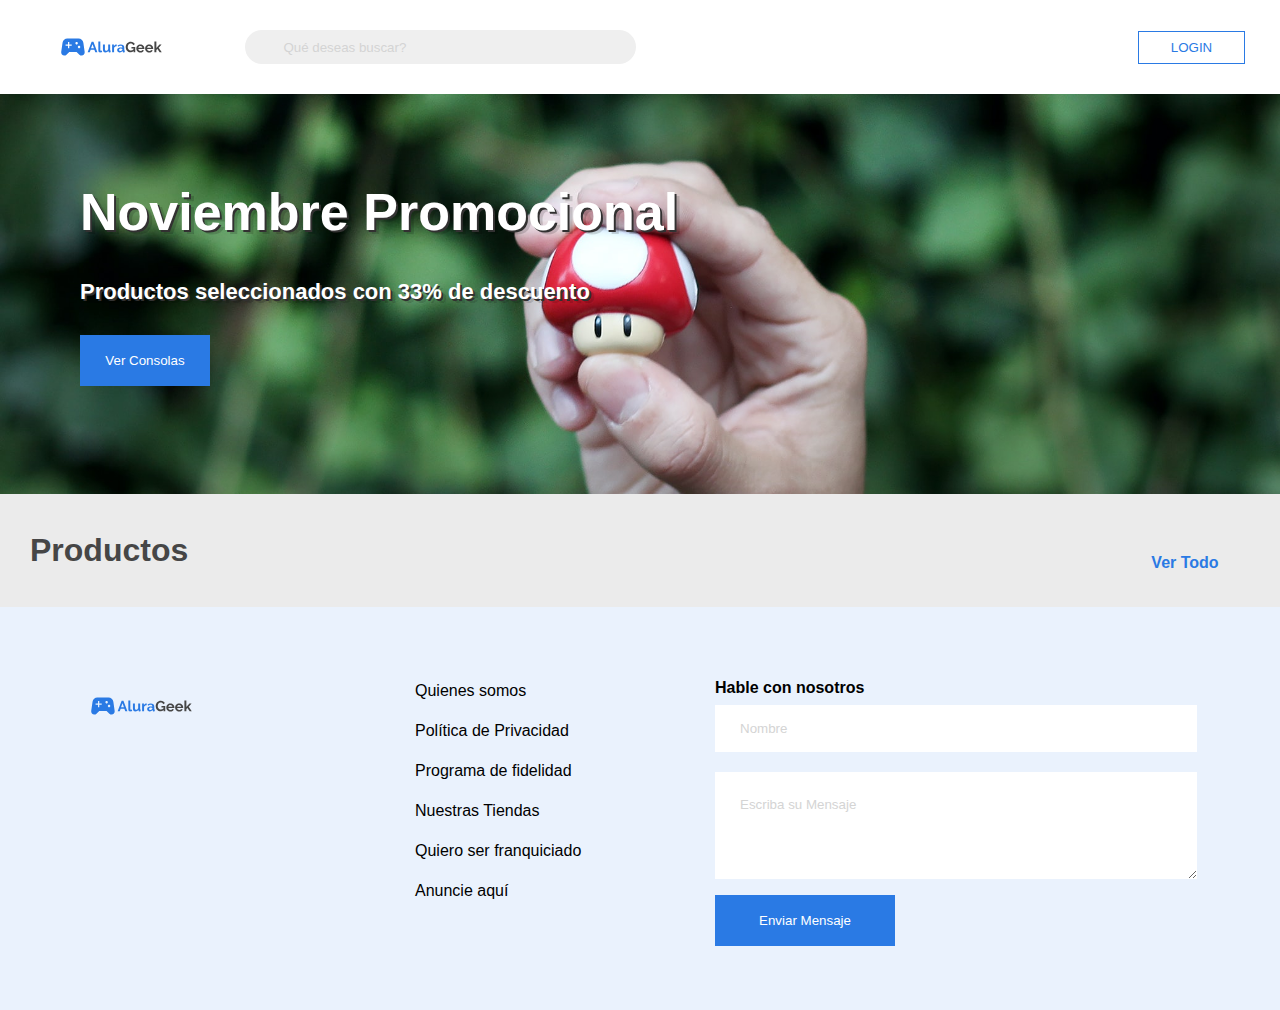
<file: index.html>
<!DOCTYPE html>
<html lang="ES">
  <head>
    <meta charset="UTF-8" />
    <meta http-equiv="X-UA-Compatible" content="IE=edge" />
    <meta name="viewport" content="width=device-width, initial-scale=1.0" />
    <link rel="stylesheet" href="./styles/style.css" />
    <link rel="stylesheet" href="./styles/lista-productos.css" />
    <link
      rel="stylesheet"
      href="https://cdnjs.cloudflare.com/ajax/libs/font-awesome/6.4.0/css/all.min.css"
      integrity="sha512-iecdLmaskl7CVkqkXNQ/ZH/XLlvWZOJyj7Yy7tcenmpD1ypASozpmT/E0iPtmFIB46ZmdtAc9eNBvH0H/ZpiBw=="
      crossorigin="anonymous"
      referrerpolicy="no-referrer"
    />
    <link rel="preconnect" href="https://fonts.googleapis.com" />
    <link rel="preconnect" href="https://fonts.gstatic.com" crossorigin />
    <link
      href="https://fonts.googleapis.com/css2?family=Raleway:wght@400;500&display=swap"
      rel="stylesheet"
    />
    <title>Alura Geek</title>
  </head>
  <body>
    <header>
      <nav>
        <div class="logo-busqueda">
          <div class="logo">
            <img src="./assets/logo.svg" alt="logo" />
          </div>
          <input i type="text" placeholder="Qué deseas buscar?" />
        </div>
        <div class="login">
          <a href="login.html"><button type="submit">Login</button></a>
        </div>
      </nav>
    </header>

    <section class="destaque">
      <div class="banner">
        <h1>Noviembre Promocional</h1>
        <h4>Productos seleccionados con 33% de descuento</h4>
        <button>Ver Consolas</button>
      </div>
    </section>

    <section class="general-prods">
      <div class="prod-titulo">
        <div class="titulo">
          <p>Productos</p>
        </div>
        <div class="mostrar-mas">
          <div class="div-verTodo">
            Ver Todo <i class="fa-sharp fa-solid fa-arrow-right verTodo"></i>
          </div>
        </div>
      </div>
      <section class="seccion-productos" data-product></section>
    </section>

    <section class="contacto">
      <div class="referencia">
        <img src="./assets/logo.svg" alt="logo" />
      </div>
      <div class="links-utiles">
        <a href="">Quienes somos</a>
        <a href="">Política de Privacidad</a>
        <a href="">Programa de fidelidad</a>
        <a href="">Nuestras Tiendas</a>
        <a href="">Quiero ser franquiciado</a>
        <a href="">Anuncie aquí</a>
      </div>

      <div class="form">
        <p>Hable con nosotros</p>
        <div class="label-float">
          <input
            type="text"
            name="Nombre"
            id="Nombre"
            class="input-nombre"
            placeholder="Nombre"
          />
        </div>
        <textarea
          name="mensaje"
          id="msg"
          cols="5"
          rows="5"
          placeholder="Escriba su Mensaje"
        ></textarea>
        <button>Enviar Mensaje</button>
      </div>
    </section>
    <script type="module" src="./controllers/productos-controller.js"></script>
  </body>
</html>
</file>
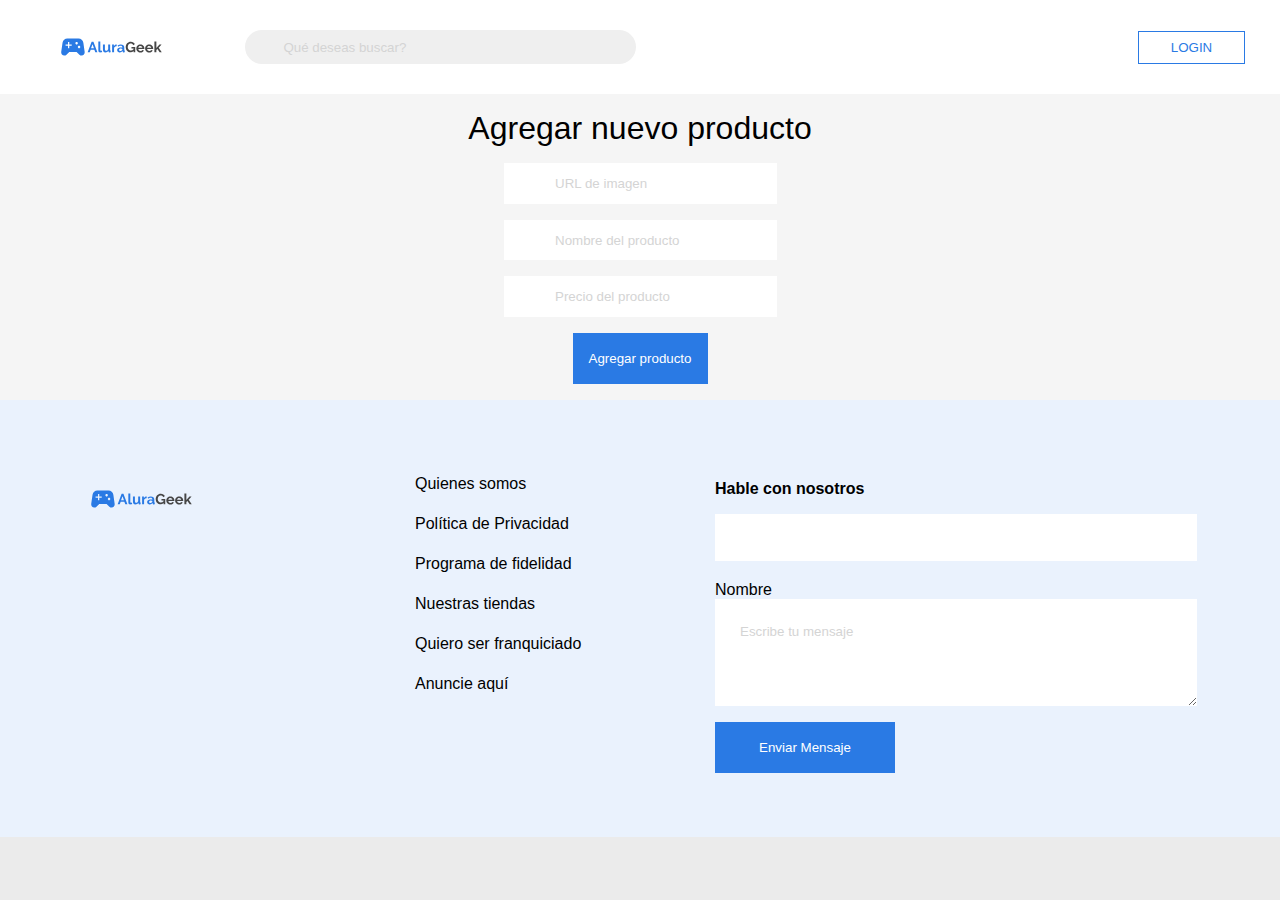
<file: add-products.html>
<!DOCTYPE html>
<html lang="ES">
  <head>
    <meta charset="UTF-8" />
    <meta http-equiv="X-UA-Compatible" content="IE=edge" />
    <meta
      name="viewport"
      type="text/css"
      content="width=device-width, initial-scale=1.0"
    />
    <link rel="preconnect" href="https://fonts.googleapis.com" />
    <link rel="preconnect" href="https://fonts.gstatic.com" crossorigin />
    <link
      href="https://fonts.googleapis.com/css2?family=Fira+Code:wght@700&display=swap"
    />
    <link
      rel="shortcut icon"
      type="imagex/png"
      href="./assets/logo.svg"
      width="16"
      height="16"
    />
    <link rel="stylesheet" href="./styles/style.css" />
    <link rel="stylesheet" href="./styles/add-products.css" />
    <title>Alura Geek</title>
  </head>
  <body>
    <header>
      <nav>
        <div class="logo-busqueda">
          <div class="logo">
            <img src="./assets/logo.svg" alt="logo" />
          </div>
          <input i type="text" placeholder="Qué deseas buscar?" />
        </div>
        <div class="login">
          <a href="login.html"><button type="submit">Login</button></a>
        </div>
      </nav>
    </header>
    <main>
      <section class="product-add">
        <div class="product-add_title">Agregar nuevo producto</div>
        <form class="product-form" data-form>
          <input
            class="product-add_input"
            type="text"
            placeholder="URL de imagen"
            required
            data-url
          />
          <input
            class="product-add_input"
            type="text"
            placeholder="Nombre del producto"
            required
            data-nombre
          />
          <input
            class="product-add_input"
            type="text"
            placeholder="Precio del producto"
            required
            data-precio
          />
          <button type="submit" class="product-add_btn">
            Agregar producto
          </button>
        </form>
      </section>
    </main>
  </body>
  <section class="contacto">
    <div class="referencia"><img src="./assets/logo.svg" alt="logo" /></div>
    <div class="links-utiles">
      <a href="">Quienes somos</a>
      <a href="">Política de Privacidad</a>
      <a href="">Programa de fidelidad</a>
      <a href="">Nuestras tiendas</a>
      <a href="">Quiero ser franquiciado</a>
      <a href="">Anuncie aquí</a>
    </div>

    <div class="form">
      <p>Hable con nosotros</p>
      <div class="label-float">
        <input
          type="text"
          name="Nombre"
          id="Nombre"
          class="input-nome"
          placeholder=""
        />
        <label for="Nombre" class="label-nome">Nombre</label>
      </div>
      <textarea
        name="mensaje"
        id="msg"
        cols="5"
        rows="5"
        placeholder="Escribe tu mensaje"
      ></textarea>
      <button>Enviar Mensaje</button>
    </div>
  </section>
  <script
    type="module"
    src="./controllers/crea-productos-controller.js"
  ></script>
</html>
</file>
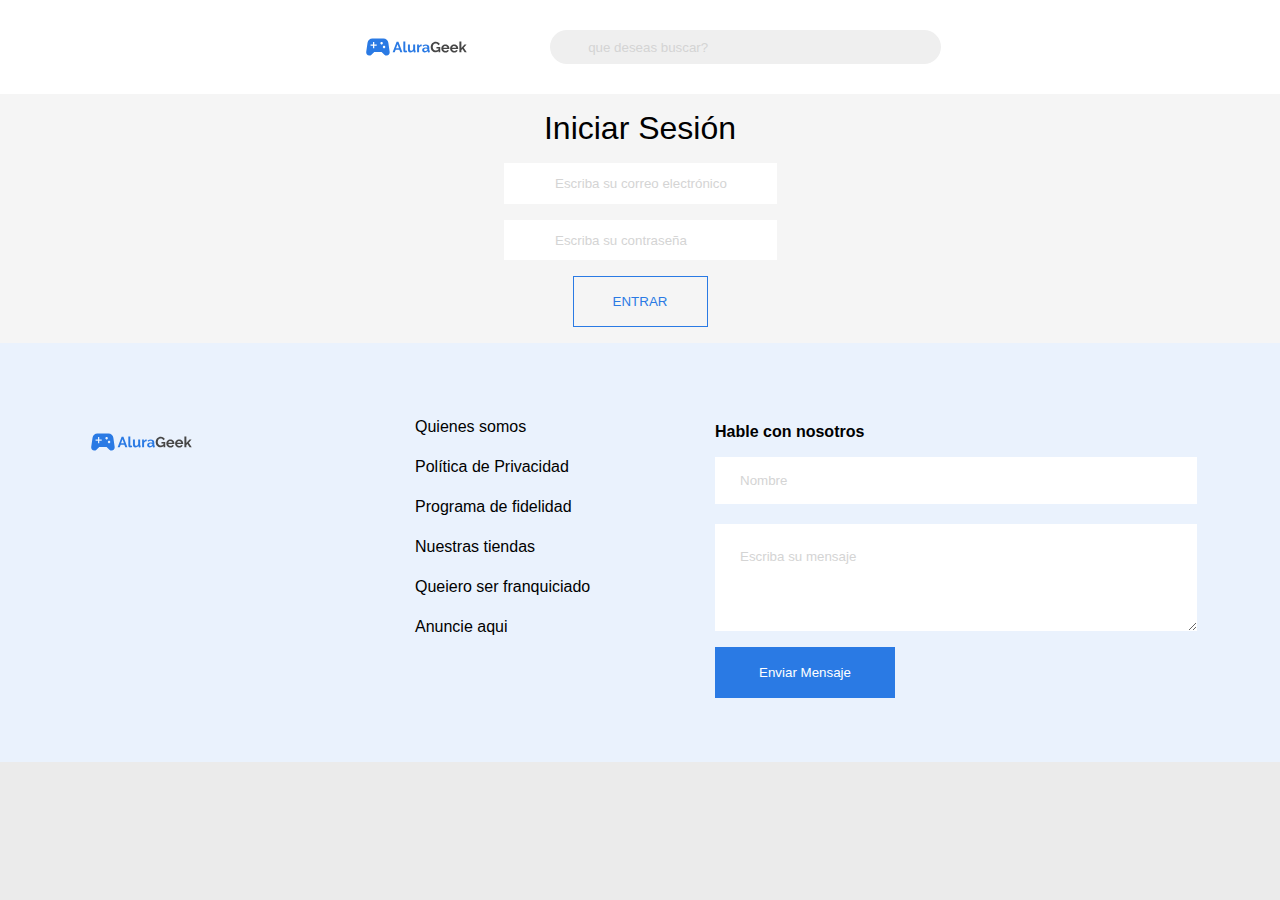
<file: login.html>
<!DOCTYPE html>
<html lang="ES">
  <head>
    <meta charset="UTF-8" />
    <meta http-equiv="X-UA-Compatible" content="IE=edge" />
    <meta
      name="viewport"
      type="text/css"
      content="width=device-width, initial-scale=1.0"
    />
    <link rel="preconnect" href="https://fonts.googleapis.com" />
    <link rel="preconnect" href="https://fonts.gstatic.com" crossorigin />
    <link
      href="https://fonts.googleapis.com/css2?family=Fira+Code:wght@700&display=swap"
    />
    <link rel="stylesheet" href="./styles/style.css" />
    <link rel="stylesheet" href="./styles/login.css" />
    <title>Alura Geek</title>
  </head>
  <body>
    <header>
      <nav>
        <div class="logo-busqueda">
          <div class="logo">
            <img src="./assets/logo.svg" alt="logo" />
          </div>
          <input i type="text" placeholder="que deseas buscar?" />
        </div>
      </nav>
    </header>
    <main>
      <section class="login">
        <div class="login_title">Iniciar Sesión</div>
        <form action="#" class="login-form" data-form>
          <input
            class="login_input"
            type="text"
            placeholder="Escriba su correo electrónico"
            required
            data-email
          />
          <input
            class="login_input"
            type="password"
            placeholder="Escriba su contraseña"
            required
            data-password
          />
          <button type="submit" class="login_btn">Entrar</button>
        </form>
      </section>
    </main>
  </body>
  <section class="contacto">
    <div class="referencia">
      <img src="./assets/logo.svg" alt="logo" />
    </div>
    <div class="links-utiles">
      <a href="">Quienes somos</a>
      <a href="">Política de Privacidad</a>
      <a href="">Programa de fidelidad</a>
      <a href="">Nuestras tiendas</a>
      <a href="">Queiero ser franquiciado</a>
      <a href="">Anuncie aqui</a>
    </div>

    <div class="form">
      <p>Hable con nosotros</p>
      <div class="label-float">
        <input
          type="text"
          name="Nombre"
          id="Nombre"
          class="input-nome"
          placeholder="Nombre"
        />
      </div>
      <textarea
        name="mensaje"
        id="msg"
        cols="5"
        rows="5"
        placeholder="Escriba su mensaje"
      ></textarea>
      <button>Enviar Mensaje</button>
    </div>
  </section>
  <script type="module" src="./controllers/login-controller.js"></script>
</html>
</file>
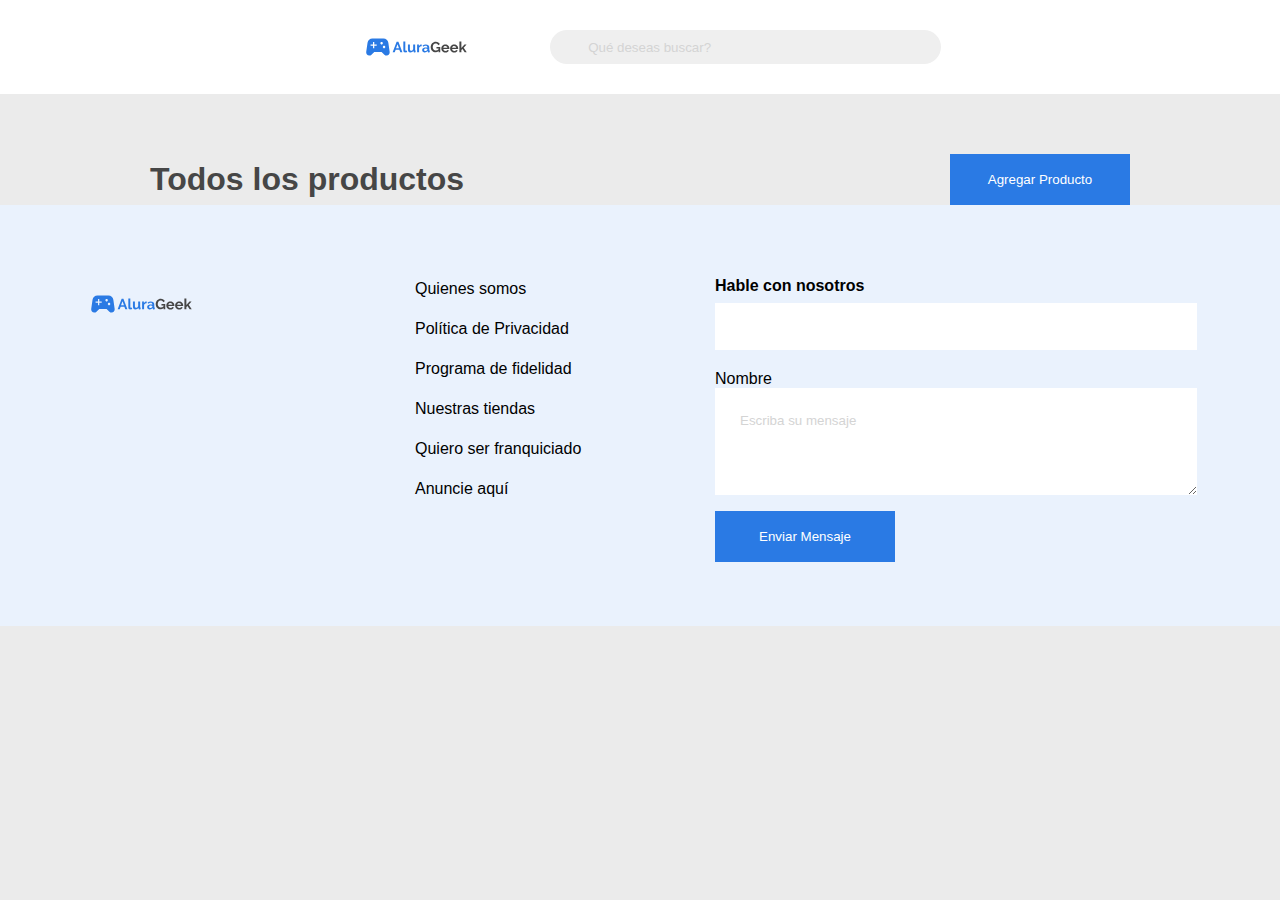
<file: producto.html>
<!DOCTYPE html>
<html lang="ES">
  <head>
    <meta charset="UTF-8" />
    <meta http-equiv="X-UA-Compatible" content="IE=edge" />
    <meta
      name="viewport"
      type="text/css"
      content="width=device-width, initial-scale=1.0"
    />
    <link rel="preconnect" href="https://fonts.googleapis.com" />
    <link rel="preconnect" href="https://fonts.gstatic.com" crossorigin />
    <link
      href="https://fonts.googleapis.com/css2?family=Fira+Code:wght@700&display=swap"
    />
    <link rel="stylesheet" href="./styles/style.css" />
    <link rel="stylesheet" href="./styles/products.css" />
    <link
      rel="stylesheet"
      href="https://cdnjs.cloudflare.com/ajax/libs/font-awesome/6.4.0/css/all.min.css"
      integrity="sha512-iecdLmaskl7CVkqkXNQ/ZH/XLlvWZOJyj7Yy7tcenmpD1ypASozpmT/E0iPtmFIB46ZmdtAc9eNBvH0H/ZpiBw=="
      crossorigin="anonymous"
      referrerpolicy="no-referrer"
    />
    <title>Alura Geek</title>
  </head>
  <body>
    <header>
      <nav>
        <div class="logo-busqueda">
          <div class="logo">
            <img src="./assets/logo.svg" alt="logo" />
          </div>
          <input i type="text" placeholder="Qué deseas buscar?" />
        </div>
      </nav>
    </header>

    <section class="general-products">
      <div class="products_title">
        <span>Todos los productos</span>
        <a href="add-products.html">
          <button class="product-button">Agregar Producto</button>
        </a>
      </div>

      <section class="products-section" data-allProducts></section>
    </section>

    <section class="contacto">
      <div class="referencia">
        <img src="./assets/logo.svg" alt="logo" />
      </div>
      <div class="links-utiles">
        <a href="">Quienes somos</a>
        <a href="">Política de Privacidad</a>
        <a href="">Programa de fidelidad</a>
        <a href="">Nuestras tiendas</a>
        <a href="">Quiero ser franquiciado</a>
        <a href="">Anuncie aquí</a>
      </div>

      <div class="form">
        <p>Hable con nosotros</p>
        <div class="label-float">
          <input
            type="text"
            name="Nombre"
            id="Nombre"
            class="input-nombre"
            placeholder=""
          />
          <label for="Nombre" class="label-nome">Nombre</label>
        </div>
        <textarea
          name="mensaje"
          id="msg"
          cols="5"
          rows="5"
          placeholder="Escriba su mensaje"
        ></textarea>
        <button>Enviar Mensaje</button>
      </div>
    </section>

    <script type="module" src="./controllers/lista-productos.js"></script>
  </body>
</html>
</file>
<file: styles/style.css>
/*---------------Variaveis---------------*/

:root {
  --bg-color: #ebebeb;
  --input-placeholder: #d4d4d4;
  --input-bg: #efefef;
  --texto-destaque: #ffff;
  --azul-destaque: #2a7ae4;
  --bg-contacto: #eaf2fd;
  font-family: "Releway", sans-serif;
}

/*---------------Normaliza - Reset-CSS---------------*/

body {
  margin: 0;
  padding: 0;
  box-sizing: border-box;
  font-family: "Releway", sans-serif;
  background-color: var(--bg-color);
  scroll-behavior: smooth;
}

/*---------------Padrão de projeto---------------*/

 textarea:focus,
input:focus {
  box-shadow: 0 0 0 0;
  border: 0 none;
  outline: 0;
}

input::placeholder,
textarea::placeholder {
  color: var(--input-placeholder);
  padding: 2%;
}

a {
  text-decoration: none;
  color: var(--azul-destaque);
  font-weight: 800;
  font-family: "Releway", sans-serif;
}

button {
  cursor: pointer;
}

/*---------------Header---------------*/

header {
  padding: 30px;
  background-color: var(--texto-destaque);
}

nav {
  display: flex;
  align-items: center;
  justify-content: space-around;
  flex-direction: row;
}

.logo-busqueda {
  width: 601px;
  display: flex;
  align-items: center;
  justify-content: space-between;
}

.logo {
  display: flex;
  align-items: center;
}

.logo img{
  width: 150px;
  height: 30px;
}

.logo p {
  font-size: 26px;
  font-weight: bolder;
}

.logo .logo-azul {
  margin-left: 10px;
  color: var(--azul-destaque);
}

.logo-busqueda input {
  margin-left: 10%;
  width: 393px;
  border-radius: 1.3em;
  padding: .6rem 2rem;
  border: none;
  background-color: var(--input-bg);
}

.login {
  width: 600px;
  display: flex;
  justify-content: end;
}

.login button {
  padding: .5rem 2rem;
  background: none;
  border: solid 1px var(--azul-destaque);
  color: var(--azul-destaque);
  text-transform: uppercase;
  transition: all .3s ease-in-out;
}

.login button:hover {
  background-color: var(--azul-destaque);
  color: var(--texto-destaque);
}

/*---------------Formulario Footer---------------*/

.contacto {
  background-color: var(--bg-contacto);
  display: flex;
  height: auto;
  justify-content: center;
  padding: 64px 0;
}

.referencia {
  display: flex;
  width: 350px;
  margin: 20px 0 0 0;
}

.referencia img {
  width: 150px;
  height: 30px;
}

.img-crud {
  width: 250px;
  height: 200px;
}

.referencia p {
  font-size: 26px;
  font-weight: bolder;
  color: var(--azul-destaque);
  margin-top: 5px;
  margin-left: 6px;
}

.links-utiles {
  display: flex;
  flex-direction: column;
  line-height: 40px;
  width: 200px;
  margin-right: 100px;
}

.links-utiles a {
  color: black;
  font-weight: normal;
}

.form {
  display: flex;
  flex-direction: column;
  position: relative;
  width: 500px;
}

.form p {
  font-weight: bolder;
}

.form input {
  width: 475px;
  max-width: 450px;
  padding: 1rem;
  border: transparent;
  margin-bottom: 20px;
  color: var(--azul-destaque);
}

.form input:hover {
  border-bottom: solid 2px var(--azul-destaque);
  transition: linear 1s;
}

.form textarea {
  width: 100%;
  max-width: 450px;
  padding: 1rem ;
  font-family: "Relaway", sans-serif;
  border: transparent;
  color: var(--azul-destaque);
  margin-bottom: 1rem;
}

.form button {
  background-color: var(--azul-destaque);
  border: none;
  color: var(--texto-destaque);
  height: 51px;
  width: 180px;
}
</file>
<file: styles/lista-productos.css>
.destaque {
	height: 25rem;
	background-image: url(../assets/banner.jpg);
	background-position: center;
	background-size: 100vw;
	background-repeat: no-repeat;
  }

  .banner {
	padding: 5rem;
	display: flex;
	flex-direction: column;
  }

  .banner h1 {
	color: var(--texto-destaque);
	font-size: 52px;
	font-weight: bold;
	text-shadow: 2px 2px 0px #323131, 5px 4px 0px rgb(0 0 0 / 15%);
  }

  .banner h4 {
	color: var(--texto-destaque);
	font-size: 22px;
	font-weight: bold;
	text-shadow: 2px 2px 0px #323131, 5px 4px 0px rgb(0 0 0 / 15%);
  }

  .banner button {
	background-color: var(--azul-destaque);
	border: none;
	color: var(--texto-destaque);
	height: 51px;
	width: 130px;
  }

  .general-prods {
	height: 100%;
	display: flex;
	flex-direction: column;
	margin: 0 auto;
  }

  .seccion-productos {
	height: 100%;
	display: grid;
	place-items: center;
	grid-template-columns: repeat(auto-fill, minmax(min(100%, 15rem), 1fr));
	gap: 1rem;
  }

  .prod-titulo {
	display: flex;
	justify-content: space-between;
	align-items: center;
  }

  .prod-titulo .titulo {
	font-size: 32px;
	font-weight: bold;
	padding: 30px;
	color: #464646;
  }

  .mostrar-mas {
	font-weight: bold;
	margin-top: 25px;
	color: var(--azul-destaque);
	display: flex;
	padding: 30px;
  }

  .div-verTodo {
	display: flex;
	gap: 0.4rem;
	margin-right: 10px;
  }

  .producto {
	display: flex;
	flex-direction: column;
	margin-bottom: 32px;
  }

  .producto img{
	border-radius: .5rem;
  }

  .verTodo {
	width: 15px;
	height: 15px;
  }
  
  .product-name {
	color: #464646;
	font-weight: 500;
	font-size: 14px;
  }
  .precio {
	color: #464646;
	font-weight: bold;
	font-size: 16px;
  }
  
  .ver-producto {
	font-weight: bold;
	font-size: 16px;
  }
  
  img {
	width: 176px;
	height: 174px;
  }
  
  h1,
  p {
	margin: 8px 0px 8px 0px;
  }
</file>
<file: styles/add-products.css>
main {
    background: rgb(245, 245, 245);
    padding: 16px;
  }
  
  .product-add {
    width: 100%;
    display: grid;
    grid-template-columns: 1fr;
    place-items: center;
  }
  
  .product-form{
    width: 100%;
    max-width: 300px;
    display: flex;
    align-items: center;
    justify-content: center;
    row-gap: 1rem;
    flex-direction: column;
  }
  
  .product-add_title {
    font-size: 2rem;
    margin-bottom: 1rem;
  }
  
  .product-add_input {
    max-width: 350px;
    padding: .8rem 3rem;
    outline: none;
    border: none;
  }
  
  .product-add_btn {
    width: 45%;
    height: 51px;
    background: #2a7ae4;
    line-height: 19px;
    outline: none;
    border: none;
    color: #ffffff; 
  }
</file>
<file: styles/login.css>
main {
  background: rgb(245, 245, 245);
  padding: 16px;
}

.login {
  width: 100%;
  display: grid;
  grid-template-columns: 1fr;
  place-items: center;
}

.login-form{
  width: 100%;
  max-width: 300px;
  display: flex;
  align-items: center;
  justify-content: center;
  row-gap: 1rem;
  flex-direction: column;
}

.login_title {
  font-size: 2rem;
  margin-bottom: 1rem;
}

.login_input {
  max-width: 350px;
  padding: .8rem 3rem;
  outline: none;
  border: none;
}

.login_btn {
  width: 45%;
  height: 51px;
  background: #2a7ae4;
  color: #ffffff; 
}
</file>
<file: styles/products.css>
.general-products {
  height: 100%;
  display: flex;
  flex-direction: column;
  margin: 0 auto;
}

.products_title {
  display: flex;
  justify-content: space-between;
  align-items: center;
  padding: 60px 150px 0px 150px;
  font-size: 32px;
  font-weight: bold;
  /* padding: 30px; */
  color: #464646;
} 

.product-button {
  background-color: var(--azul-destaque);
  border: none;
  color: var(--texto-destaque);
  height: 51px;
  width: 180px;
} 

.products-section {
  height: 100%;
	padding: 0px 150px 0px 150px;
	display: flex;
	justify-content: space-between;
	flex-wrap: wrap;
	gap: 10px;
}

.producto {
  display: flex;
  flex-direction: column;
  margin-bottom: 32px;
} 

.precio {
  color: #464646;
  font-weight: bold;
  font-size: 16px;
}

img {
  width: 176px;
  height: 174px;
} 

.container {
  position: relative;
}

.container .editImage {
  position: absolute;
  top: 30px;
  right: 15px;
}
.container .deleteImage {
  position: absolute;
  top: 30px;
  right: 50px;
}

.editImage,
.deleteImage {
  width: 24px;
  height: 24px;
}

.buttonDelete,
.buttonEdit {
  background-color: transparent;
  border-color: transparent;
}

h1,
p {
  margin: 8px 0px 8px 0px;
}
</file>
